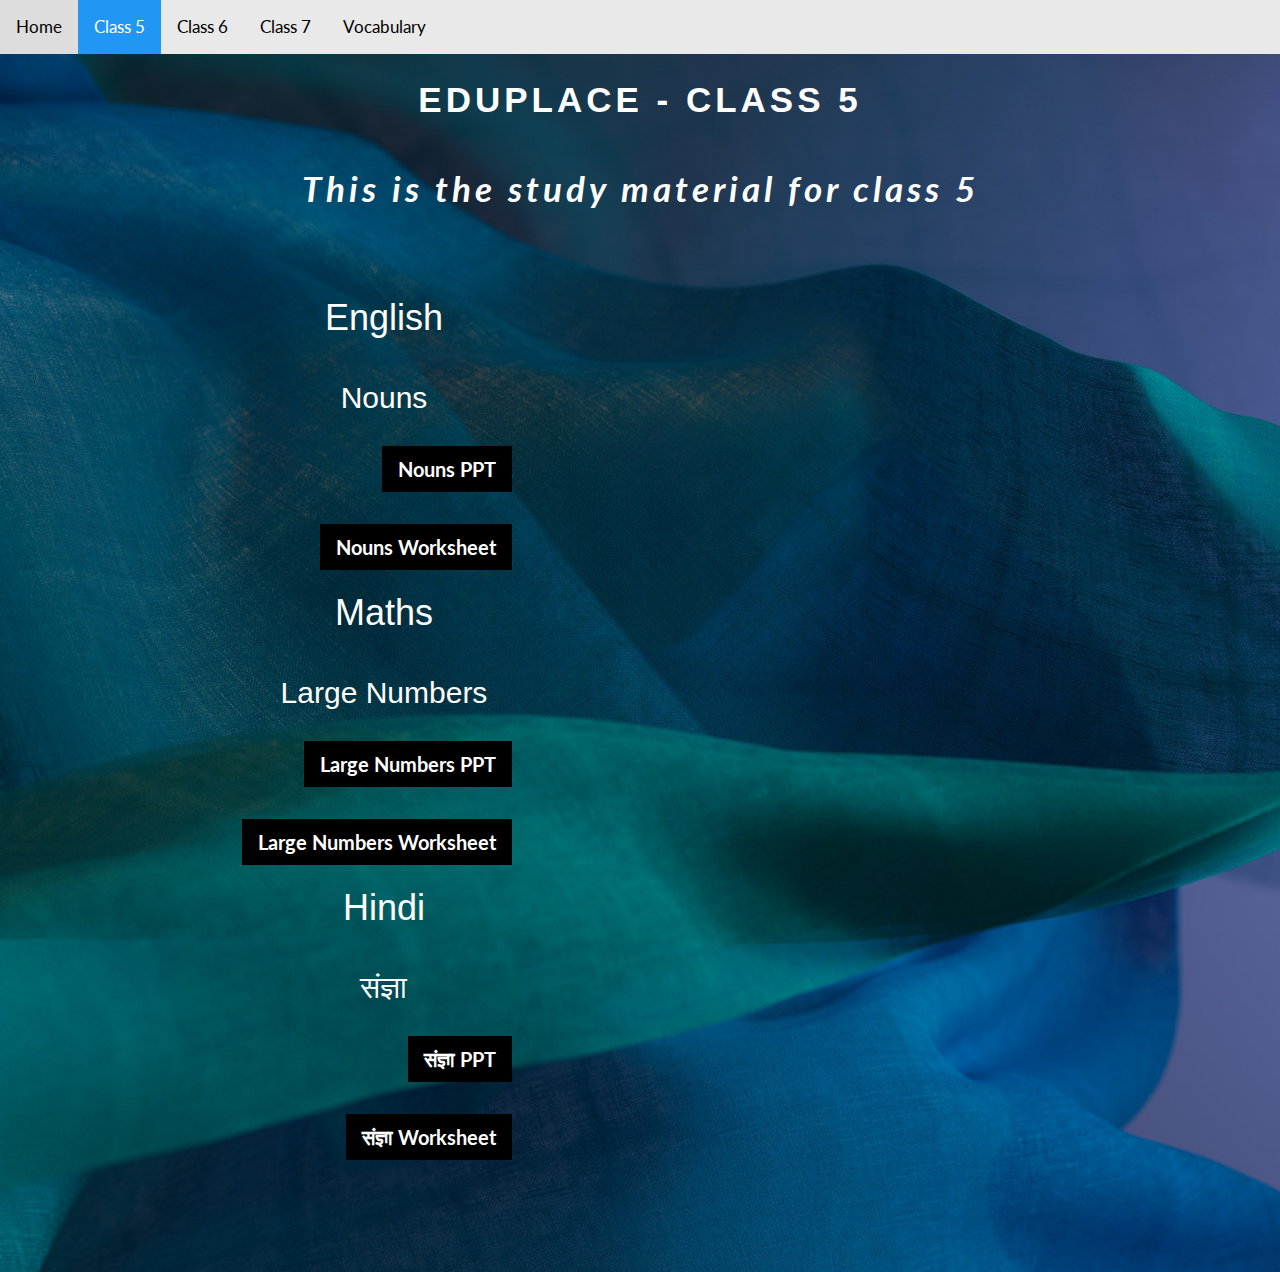
<file: Class5.html>
<!DOCTYPE html>
<html lang="en-us">
<title>EduPlace - Class 5</title>
<link rel="shortcut icon" href="Images/EduPlace.png">
<meta charset="UTF-8">
<meta name="viewport" content="width=device-width, initial-scale=1">

<link rel="stylesheet" href="style.css">
<link rel="stylesheet" href="https://www.w3schools.com/w3css/4/w3.css">
<link rel="stylesheet" href="https://fonts.googleapis.com/css?family=Lato">
<link rel="stylesheet" href="https://cdnjs.cloudflare.com/ajax/libs/font-awesome/4.7.0/css/font-awesome.min.css">
<style>
body {font-family: "Lato", sans-serif}
.mySlides {display: none}
</style>
<body>

<!-- Navbar -->

<div class="topnav">
  <a href="eduplace.github.io">Home</a>
  <a class="active" href="Class5">Class 5</a>
  <a href="Class6">Class 6</a>
  <a href="Class7">Class 7</a>
  <a href="vocabulary">Vocabulary</a>
  </div>
</div>

  <!-- The Class 5 Section -->
  <div class="w3-container w3-content w3-center w3-padding-64" style="max-width:800px" id="home">
    <h2 class="w3-wide">EDUPLACE - CLASS 5</h2>
    <p class="w3-wide"><i>This is the study material for class 5</i></p>
    <div class="w3-row w3-padding-32">
      <div class="w3-third">

<div class="english">
    <h1>English</h1>
    <h2>Nouns</h2>
    <a href="english/vi-eng-grammer nouns-ppt-pdf.pdf"> <button class="w3-button w3-black w3-section w3-right">Nouns PPT</button></a><br>
    <a href="english/CBSE Class 5 English Assignment -Nouns.pdf"> <button class="w3-button w3-black w3-section w3-right">Nouns Worksheet</button></a>
  </div>

  <div class="maths">
    <h1>Maths</h1>
    <h2>Large Numbers</h2>
    <a href="maths/Large Numbers-ppt.ppt"> <button class="w3-button w3-black w3-section w3-right">Large Numbers PPT</button></a><br>
    <a href="maths/grade-5-Large-Numbers-in.pdf"> <button class="w3-button w3-black w3-section w3-right">Large Numbers Worksheet</button></a>
  </div>

  <div class="hindi">
    <h1>Hindi</h1>
    <h2>संज्ञा</h2>
    <a href="hindi/sangya.8857893.powerpoint.pdf"> <button class="w3-button w3-black w3-section w3-right">संज्ञा PPT</button></a>
    <a href="hindi/class-5-sangya-worksheet-2.pdf"> <button class="w3-button w3-black w3-section w3-right">संज्ञा Worksheet</button></a>
  </div>

        <script id="BotPenguin-messenger-widget" src="https://cdn.botpenguin.com/botpenguin.js" defer>60fb9530a0fdab78e43c2401,60fb94aff5bb6e78fb585273</script>

  </body>
  </html>
</file>
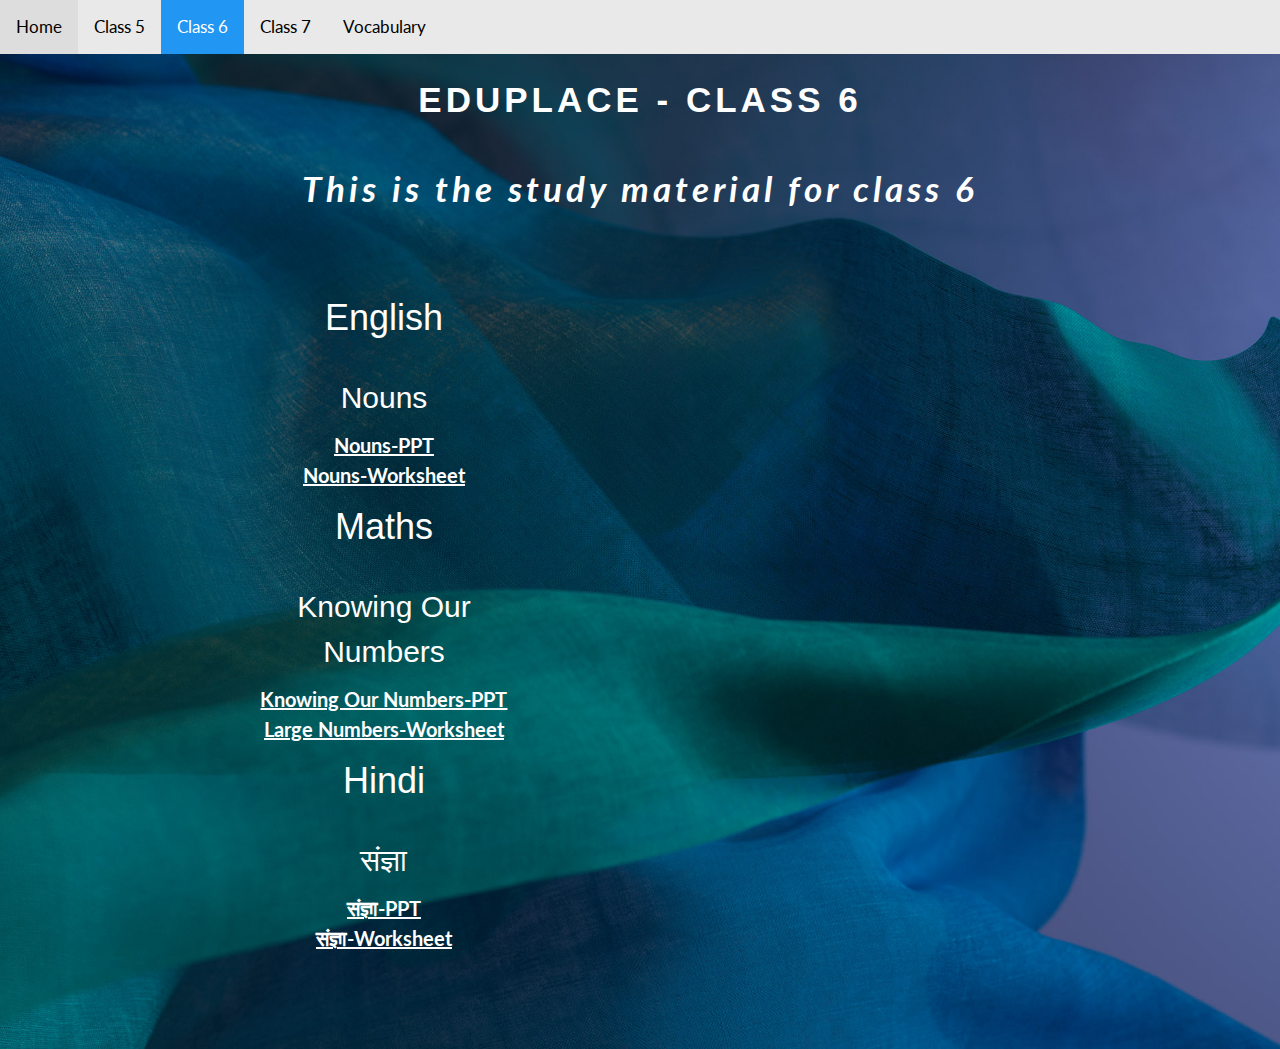
<file: Class6.html>
<!DOCTYPE html>
<html lang="en-us">
<title>EduPlace - Class 6</title>
<link rel="shortcut icon" href="Images/EduPlace.png">
<meta charset="UTF-8">
<meta name="viewport" content="width=device-width, initial-scale=1">

<link rel="stylesheet" href="style.css">
<link rel="stylesheet" href="https://www.w3schools.com/w3css/4/w3.css">
<link rel="stylesheet" href="https://fonts.googleapis.com/css?family=Lato">
<link rel="stylesheet" href="https://cdnjs.cloudflare.com/ajax/libs/font-awesome/4.7.0/css/font-awesome.min.css">
<style>
body {font-family: "Lato", sans-serif}
.mySlides {display: none}
</style>
<body>

<!-- Navbar -->

<div class="topnav">
  <a href="eduplace.github.io">Home</a>
  <a href="Class5">Class 5</a>
  <a class="active" href="Class6">Class 6</a>
  <a href="Class7">Class 7</a>
  <a href="vocabulary">Vocabulary</a>
  </div>
</div>

  <!-- The Class 6 Section -->
  <div class="w3-container w3-content w3-center w3-padding-64" style="max-width:800px" id="home">
    <h2 class="w3-wide">EDUPLACE - CLASS 6</h2>
    <p class="w3-wide"><i>This is the study material for class 6</i></p>
    <div class="w3-row w3-padding-32">
      <div class="w3-third">

<div class="english">
    <h1>English</h1>
    <h2>Nouns</h2>
    <a href="english/vi-eng-grammer nouns-ppt-pdf.pdf">Nouns-PPT</a><br>
    <a href="english/CBSE Class 5 English Assignment -Nouns.pdf">Nouns-Worksheet</a>
  </div>

  <div class="maths">
    <h1>Maths</h1>
    <h2>Knowing Our Numbers</h2>
    <a href="https://www.slideshare.net/tatiyabichhu/knowing-our-numbers">Knowing Our Numbers-PPT</a><br>
    <a href="maths/grade-5-Large-Numbers-in.pdf">Large Numbers-Worksheet</a>
  </div>

  <div class="hindi">
    <h1>Hindi</h1>
    <h2>संज्ञा</h2>
    <a href="hindi/sangya.8857893.powerpoint.pdf">संज्ञा-PPT</a><br>
    <a href="hindi/class-5-sangya-worksheet-2.pdf">संज्ञा-Worksheet</a>
  </div>
        <script id="BotPenguin-messenger-widget" src="https://cdn.botpenguin.com/botpenguin.js" defer>60fb9530a0fdab78e43c2401,60fb94aff5bb6e78fb585273</script>
  </body>
  </html>
</file>
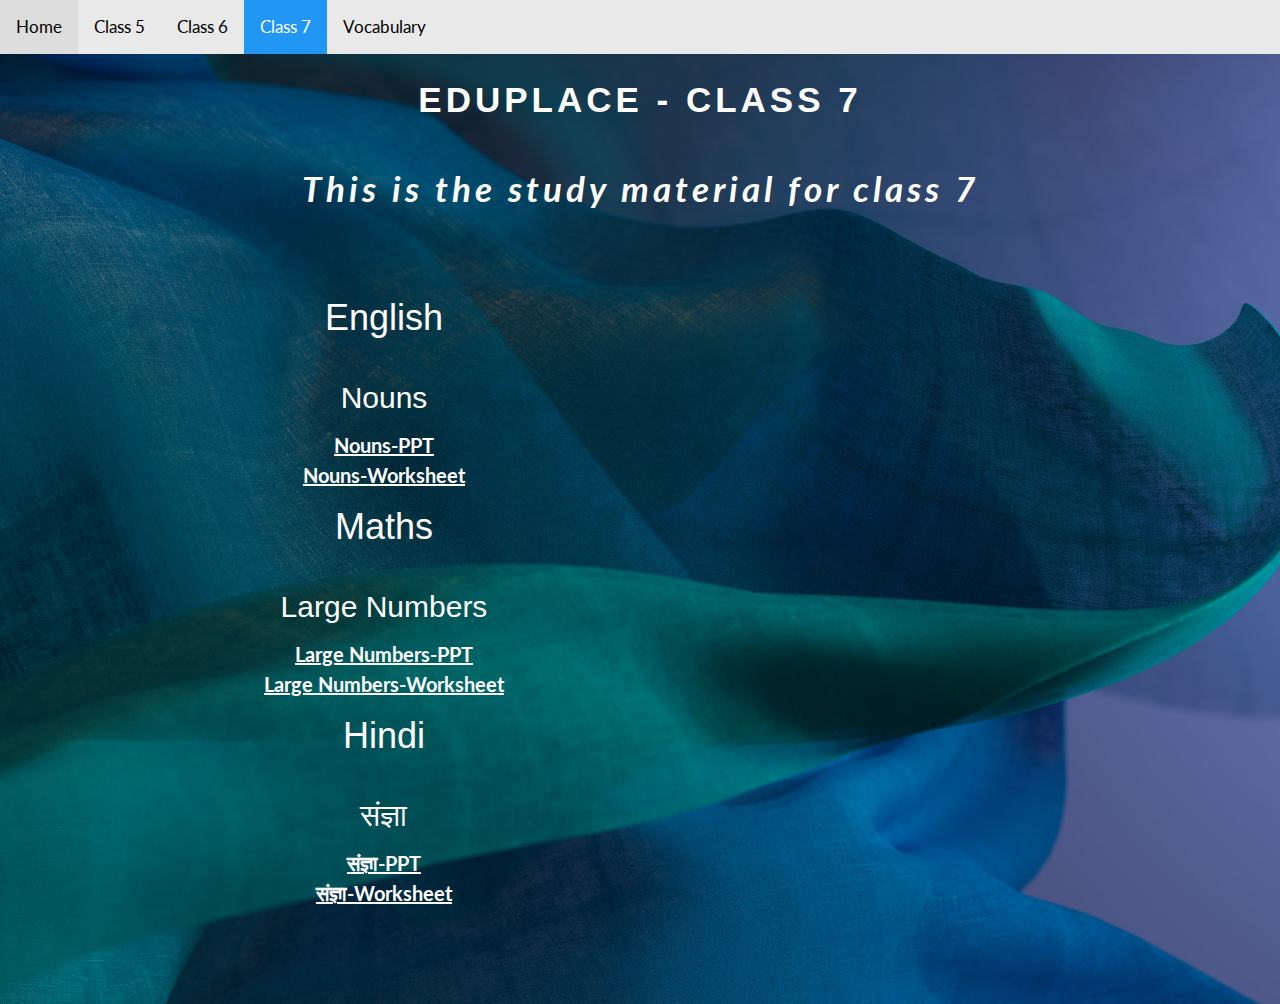
<file: Class7.html>
<!DOCTYPE html>
<html lang="en-us">
<title>EduPlace - Class 7</title>
<link rel="shortcut icon" href="Images/EduPlace.png">
<meta charset="UTF-8">
<meta name="viewport" content="width=device-width, initial-scale=1">

<link rel="stylesheet" href="style.css">
<link rel="stylesheet" href="https://www.w3schools.com/w3css/4/w3.css">
<link rel="stylesheet" href="https://fonts.googleapis.com/css?family=Lato">
<link rel="stylesheet" href="https://cdnjs.cloudflare.com/ajax/libs/font-awesome/4.7.0/css/font-awesome.min.css">
<style>
body {font-family: "Lato", sans-serif}
.mySlides {display: none}
</style>
<body>

<!-- Navbar -->

<div class="topnav">
  <a href="eduplace.github.io">Home</a>
  <a href="Class5">Class 5</a>
  <a href="Class6">Class 6</a>
  <a class="active" href="Class7">Class 7</a>
  <a href="vocabulary">Vocabulary</a>
  </div>
</div>

  <!-- The Class 7 Section -->
  <div class="w3-container w3-content w3-center w3-padding-64" style="max-width:800px" id="home">
    <h2 class="w3-wide">EDUPLACE - CLASS 7</h2>
    <p class="w3-wide"><i>This is the study material for class 7</i></p>
    <div class="w3-row w3-padding-32">
      <div class="w3-third">

<div class="english">
    <h1>English</h1>
    <h2>Nouns</h2>
    <a href="english/vi-eng-grammer nouns-ppt-pdf.pdf">Nouns-PPT</a><br>
    <a href="english/CBSE Class 5 English Assignment -Nouns.pdf">Nouns-Worksheet</a>
  </div>

  <div class="maths">
    <h1>Maths</h1>
    <h2>Large Numbers</h2>
    <a href="maths/Large Numbers-ppt.ppt">Large Numbers-PPT</a><br>
    <a href="maths/grade-5-Large-Numbers-in.pdf">Large Numbers-Worksheet</a>
  </div>

  <div class="hindi">
    <h1>Hindi</h1>
    <h2>संज्ञा</h2>
    <a href="hindi/sangya.8857893.powerpoint.pdf">संज्ञा-PPT</a><br>
    <a href="hindi/class-5-sangya-worksheet-2.pdf">संज्ञा-Worksheet</a>
  </div>
        <script id="BotPenguin-messenger-widget" src="https://cdn.botpenguin.com/botpenguin.js" defer>60fb9530a0fdab78e43c2401,60fb94aff5bb6e78fb585273</script>
  </body>
  </html>
</file>
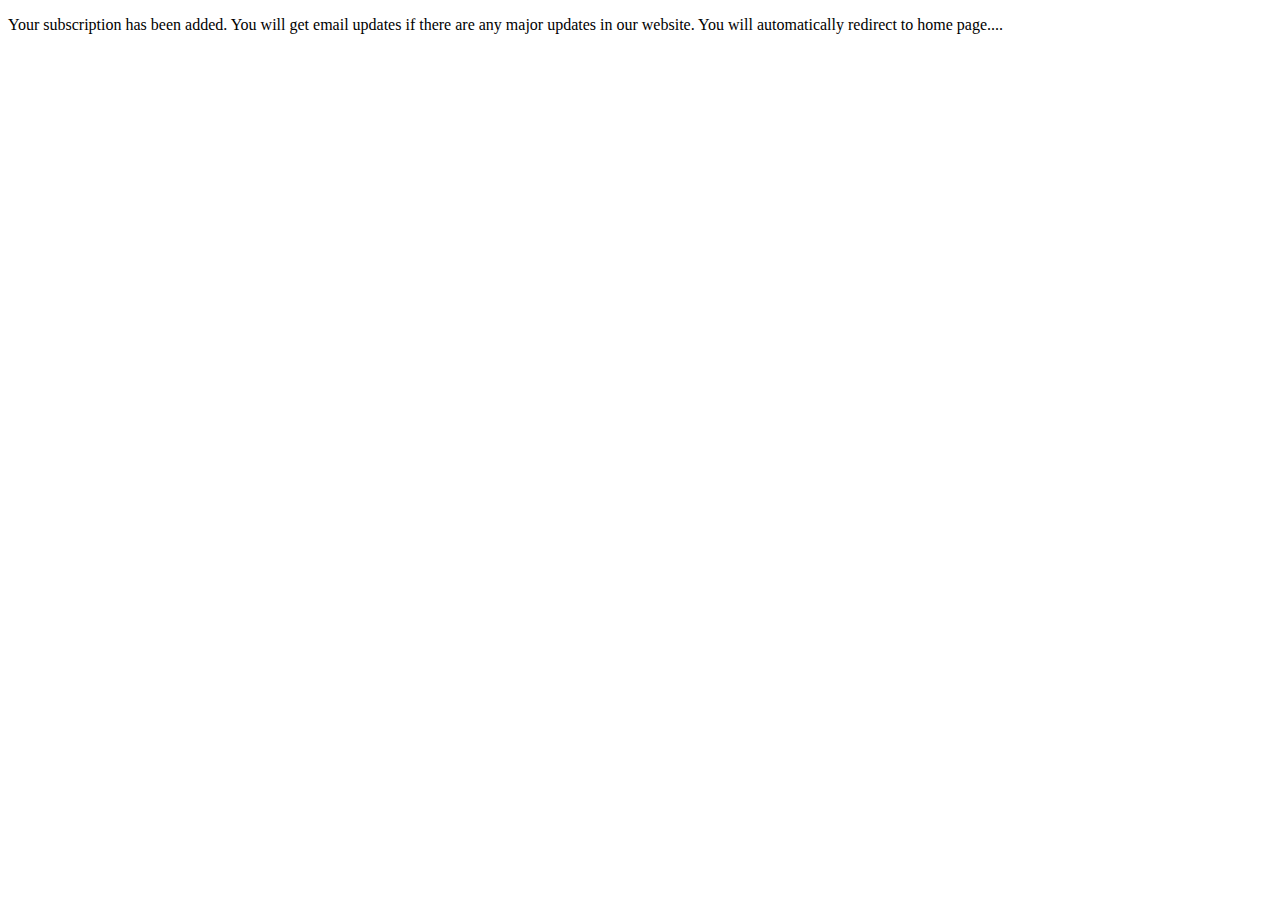
<file: redirect.html>
<!DOCTYPE html>
<html>
  <head>
    <meta http-equiv="refresh" content="5; url='https://eduplace.github.io'" />
  </head>
  <body>
    <p>Your subscription has been added. You will get email updates if there are any major updates in our website. You will automatically redirect to home page....</p>
  </body>
</html>
</file>
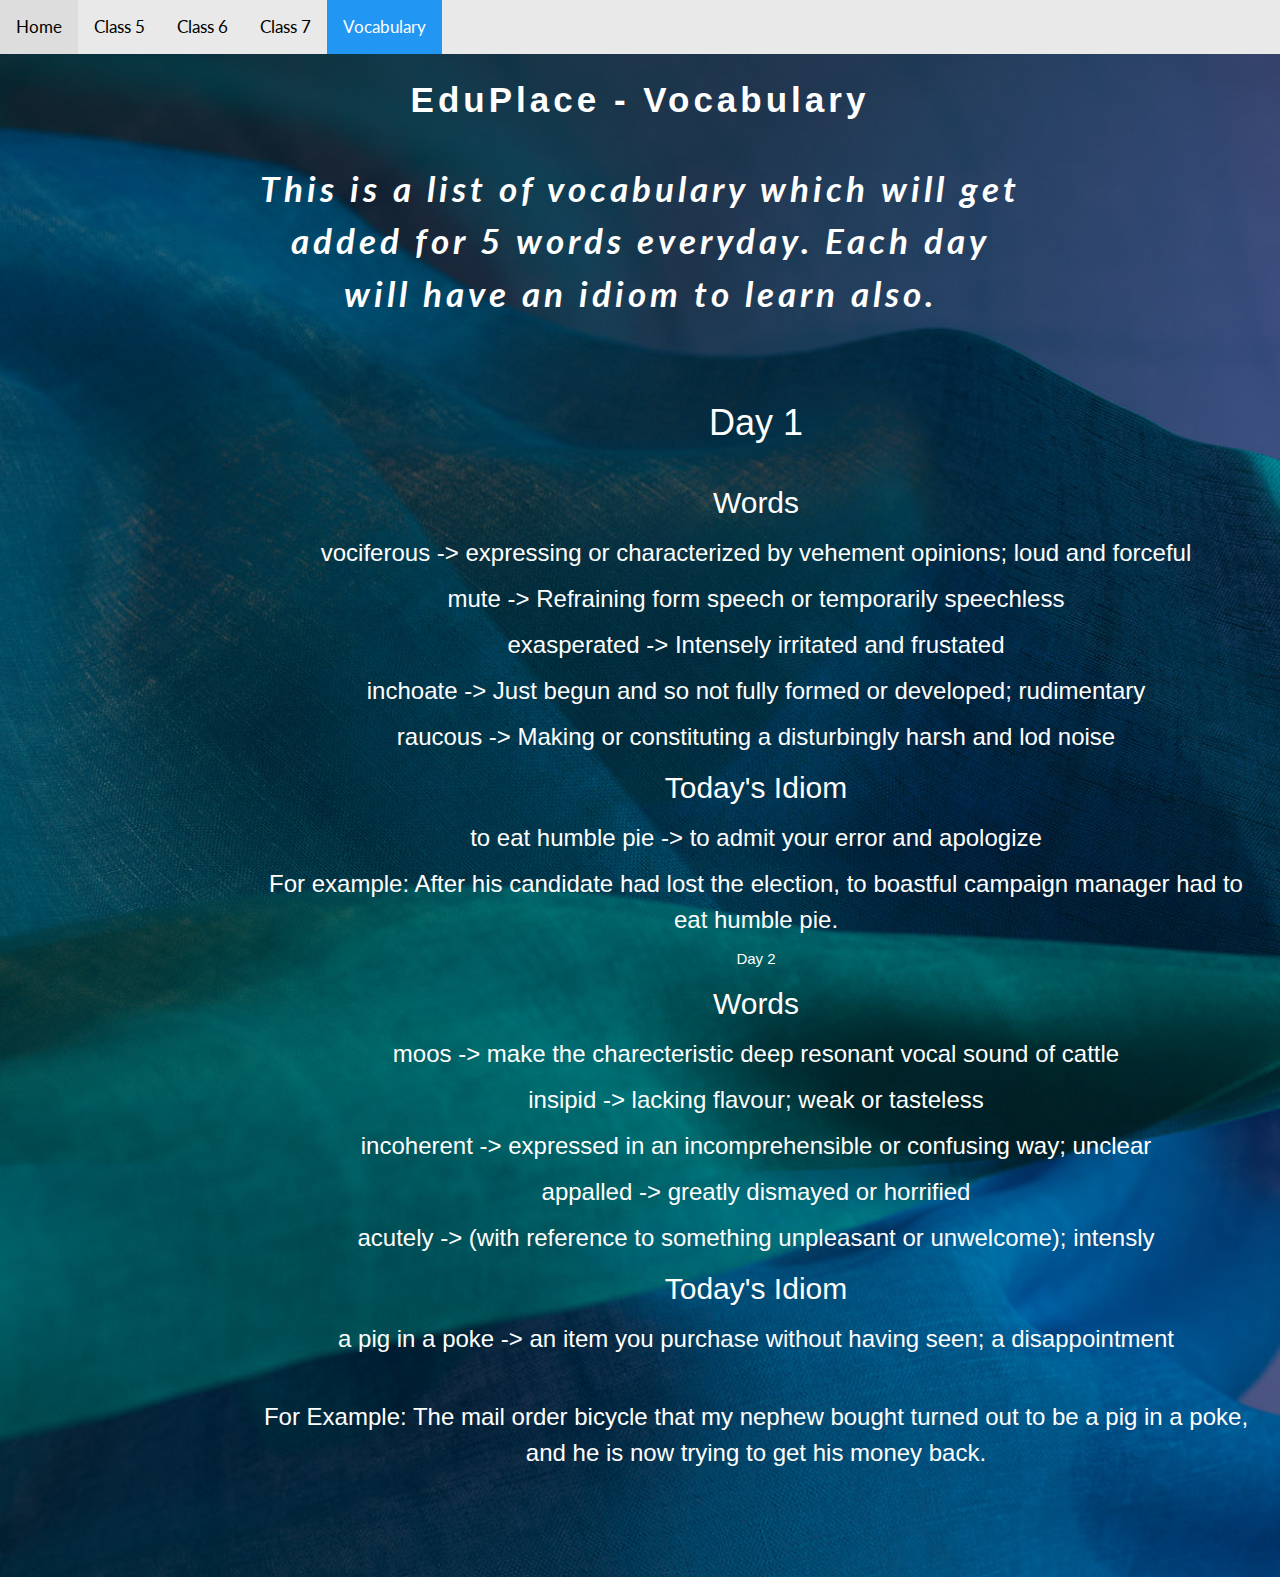
<file: vocabulary.html>
<!DOCTYPE html>
<html lang="en-us">
<title>EduPlace - Vocabulary</title>
<link rel="shortcut icon" href="Images/EduPlace.png">
<meta charset="UTF-8">
<meta name="viewport" content="width=device-width, initial-scale=1">

<link rel="stylesheet" href="style.css">
<link rel="stylesheet" href="https://www.w3schools.com/w3css/4/w3.css">
<link rel="stylesheet" href="https://fonts.googleapis.com/css?family=Lato">
<link rel="stylesheet" href="https://cdnjs.cloudflare.com/ajax/libs/font-awesome/4.7.0/css/font-awesome.min.css">
<style>
body {font-family: "Lato", sans-serif}
.mySlides {display: none}
</style>
<body>

<!-- Navbar -->

<div class="topnav">
  <a href="eduplace.github.io">Home</a>
  <a href="Class5">Class 5</a>
  <a href="Class6">Class 6</a>
  <a href="Class7">Class 7</a>
  <a class="active" href="vocabulary">Vocabulary</a>  
  </div>
</div>

  <!-- The Vocabulary Introduction section -->
  <div class="w3-container w3-content w3-center w3-padding-64" style="max-width:800px" id="home">
    <h2 class="w3-wide">EduPlace - Vocabulary</h2>
    <p class="w3-wide"><i>This is a list of vocabulary which will get added for 5 words everyday. Each day will have an idiom to learn also.</i></p>
    <div class="w3-row w3-padding-32">
      <div class="w3-third">

  <!-- The Vocabulary Section -->
<div class="vocabulary">
  <div class="day1">
    <h1>Day 1</h1>
    <h2>Words</h2>
    <h3>vociferous -> expressing or characterized by vehement opinions; loud and forceful</h3>
    <h3>mute -> Refraining form speech or temporarily speechless</h3>
    <h3>exasperated -> Intensely irritated and frustated</h3>
    <h3>inchoate -> Just begun and so not fully formed or developed; rudimentary</h3>
    <h3>raucous -> Making or constituting a disturbingly harsh and lod noise</h3>
    <h2>Today's Idiom</h2>
    <h3>to eat humble pie -> to admit your error and apologize</h3>
    <h3> For example: After his candidate had lost the election, to boastful campaign manager had to eat humble pie.</h3>
  </div>
  <div class="day3"
        <h1>Day 2</h1>
         <h2>Words</h2>
          <h3>moos -> make the charecteristic deep resonant vocal sound of cattle</h3>
          <h3>insipid -> lacking flavour; weak or tasteless</h3>
          <h3>incoherent -> expressed in an incomprehensible or confusing way; unclear</h3>
          <h3>appalled -> greatly dismayed or horrified</h3>
          <h3>acutely -> (with reference to something unpleasant or unwelcome); intensly</h3>
        <h2>Today's Idiom</h2>
          <h3>a pig in a poke -> an item you purchase without having seen; a disappointment</h3><br>
          <h3>For Example: The mail order bicycle that my nephew bought turned out to be a pig in a poke, and he is now trying to get his money back.
   </div>
</div>
</file>
<file: style.css>
body{
    margin: 0;
    padding: 0;
    background: url(Images/TouchKeyboardThemeDark000.jpg);
    background-size: cover;
    background-position: center;
}

.loginbox{
    width: 320px;
    height: 480px;
    background:black;
    color: #fff;
    top: 50%;
    left: 50%;
    position: absolute;
    transform: translate(-50%, -50%);
    box-sizing: border-box;
    padding: 70px 30px;
}

.avatar{
    width: 100px;
    height: 100px;
    border-radius: 50%;
    position: absolute;
    top: -50px;
    left: calc(35%);
}

h1{
    margin: 0;
    padding: 0 0 20px;
    text-align: center;
    font-size: 22px;
}

.loginbox p{
    margin: 0;
    padding: 0;
    font-weight: bold;
}

.loginbox input{
    width: 100%;
    margin-bottom: 20px;
    height: 45px;
    background: white;
}

.loginbox input [type="text"], input [type="password"]
{   
    border-bottom: 1px solid #fff;
    height: 45px;
    color: #fff;
    font-size: 16px;
}
.loginbox input [type="submit"]:hover
{
    cursor: pointer;
    background: #ffc107;
    color: #000;
    cursor: progress;
}
.loginbox a{
    text-decoration: none;
    font-size: 12px;
    line-height: 20px;
    color: darkgrey;
}
.loginbox a :hover
{
    color: #ffc107;
}

.edlogo{
    width: 50px;
    height: 50px;
    border-radius: 100%;
}

.logo-txt{
    top: 0%;
    right: 90%;
    position: absolute;
    font-family: 'Segoe UI', Tahoma, Verdana, sans-serif;
    font-size: 30px;
    forced-color-adjust: #fff;
    text-decoration: #fff;
    text-decoration-color: #fff;
}


.navbar .nav-logo{
display: flex;
width: 100%;
justify-content: left;
}

.navbar .logo-txt{
text-transform: uppercase;
color: white;
text-decoration: none;
font-weight: 700;
font-size: 35px;
margin-left: 40px;
padding: 5px;
}

.navbar .logo-txt:hover{
text-shadow: 2px 2px pink;
}

.navbar .nav-ul li a{
color: white;
text-decoration: none;
position: relative;
}

.navbar .nav-ul li a:hover{
color: pink;
transition: 0.4s;
}

.marker{
position: absolute;
left: 0;
height: 5px;
width: 0;
background: white;
bottom: 10px;
transition: 0.5s;
border-radius: 4px;
}

/* --------------HeaderHome------------------ */

header .home-page{
display: flex;
align-items: center;
height: 90vh;
}

header .home-page .heading-1{
/* color: rgb(0, 51, 192); */
color: white;
text-shadow: 2px 2px gray;
font-size: 40px;
font-family: 'Poppins', serif;
}

header .home-page .heading-2{
/* color: rgb(255, 255, 67); */
color: white;
text-shadow: 2px 2px gray;
font-size: 55px;
font-family: 'Poppins', serif;
}

header .home-page .home-headings{
margin: 20px;
padding: 15px;
}

/* -------------------------------------------------- */

.about{
text-align: center;
height: 60vh;
}

.about h1{
padding: 15px;
cursor: pointer;
clear: both;
max-height: 10px;
margin-bottom: 40px;
}

.about h1:hover{
text-shadow: 2px 2px 0px gray;
}
.about .about-container{
display: flex;
align-items: center;
}

.about .about-container img{
float: left;
width: 500px;
margin: 20px;
border: 10px solid pink;
border-radius: 4px;
}

.about .about-container span{
font-size: 20px;

}

/* -------------------------------------socials--------------------------------------- */

.social{
margin-top: 40px;
text-align: center;
height: 60vh;
justify-content: center;
}

.social h1{
padding: 15px;
cursor: pointer;
clear: both;
max-height: 10px;
margin-bottom: 40px;
}

.social h1:hover{
text-shadow: 2px 2px 0px gray;
}

.social .social-container{
width: 100%;
display: flex;
justify-content: center;
}

.social .social-container .discord{
width: 110px;
filter: grayscale(100%);
margin: 25px;
}

.social .social-container .youtube{
width: 100px;
filter: grayscale(100%);
margin: 25px;
}

.social .social-container .discord:hover{
cursor: pointer;
filter: none;
}
.social .social-container .youtube:hover{
cursor: pointer;
filter: none;
}

.nav-ul{
text-transform: uppercase;
color: white;
text-decoration: none;
font-weight: 700;
font-size: 35px;
left: 90%;
padding: 5px;
list-style-position: inherit;
}


.navbar .nav-ul{
    display: flex;
    color: white;
    }
    
.html{
    scroll-behavior: smooth;
}

.about-container{
    top: 100%;
    right: 90%;
    text-align: left;
}

.w3-wide, .w3-opacity{
    color: white;
    font-size: 35px;
    font-weight: bold;
}

.w3-justify{
    color: white;
    font-size: 15px;
    font-weight: bold;
}

.english{
    color: white;
    font-size: 20px;
    font-weight: bold;
}

.maths{
    color: white;
    font-size: 20px;
    font-weight: bold;
}

.w3-container{
    color: white;
}

.hindi{
    color: white;
    font-size: 20px;
    font-weight: bold;
}

html {
    scroll-behavior: smooth;
  }

  * {box-sizing: border-box;}

body {
  margin: 0;
  font-family: Arial, Helvetica, sans-serif;
}

.topnav {
  overflow: hidden;
  background-color: #e9e9e9;
}

.topnav a {
  float: left;
  display: block;
  color: black;
  text-align: center;
  padding: 14px 16px;
  text-decoration: none;
  font-size: 17px;
}

.topnav a:hover {
  background-color: #ddd;
  color: black;
}

.topnav a.active {
  background-color: #2196F3;
  color: white;
}

.topnav .search-container {
  float: right;
}

.topnav input[type=text] {
  padding: 6px;
  margin-top: 8px;
  font-size: 17px;
  border: none;
}

.topnav .search-container button {
  float: right;
  padding: 6px 10px;
  margin-top: 8px;
  margin-right: 16px;
  background: #ddd;
  font-size: 17px;
  border: none;
  cursor: pointer;
}

.gcse-search{
    height: 40px;
    width: 200px;
}

.topnav{
    position: fixed;
    width: 100%;
    top: 0;
    left: 0;
}

.vocabulary{
    position: middle;
    width: 1000px;
    font-family: Arial, "Helvetica Neue", Helvetica, sans-serif;
}
</file>
